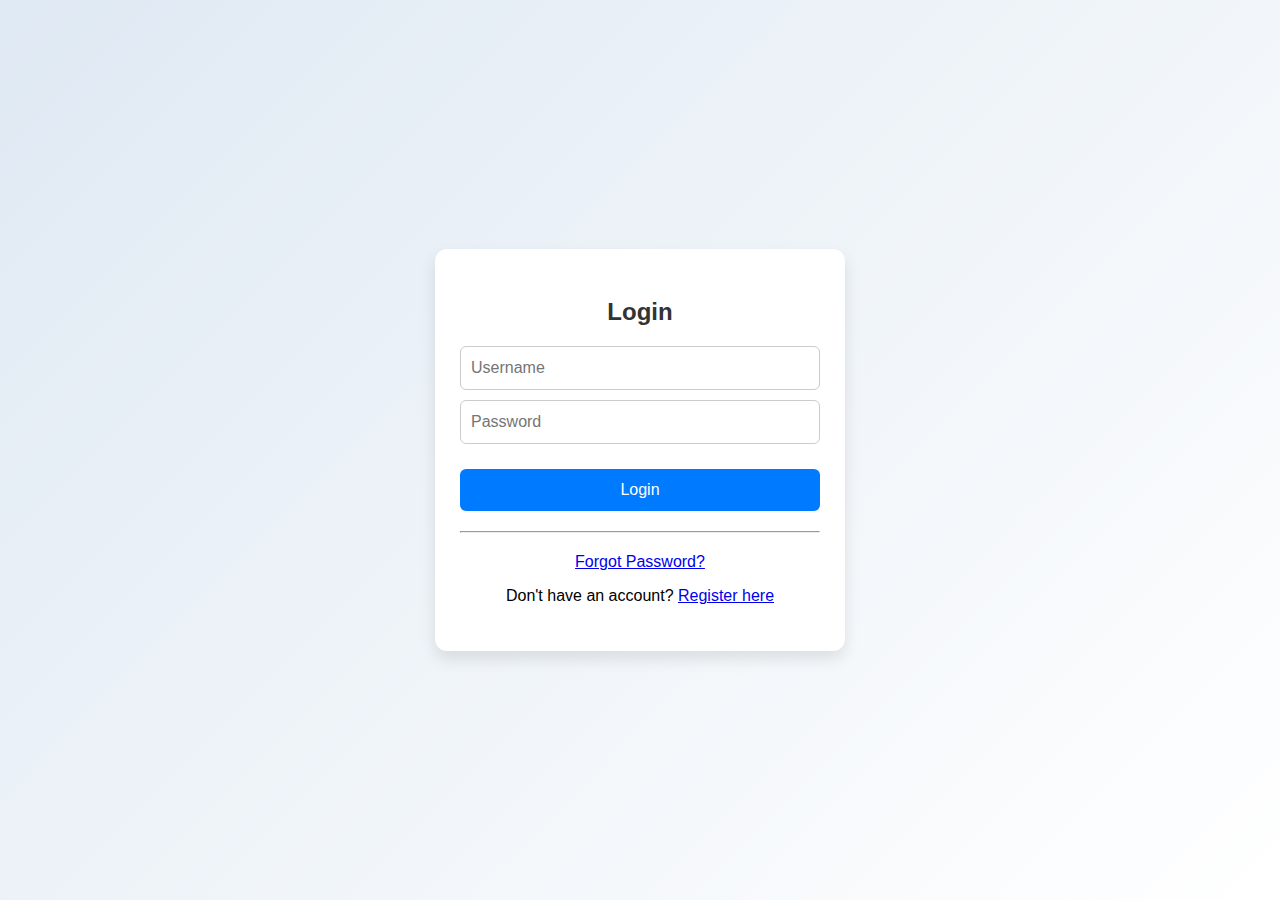
<file: online-exam-frontend/index.html>
<!DOCTYPE html>
<html lang="en">
<head>
    <meta charset="UTF-8">
    <title>Login - Online Exam App</title>
    <link rel="stylesheet" href="style.css">
</head>
<body>

    <div class="login-container">
        <h2>Login</h2>
        <input type="text" id="username" placeholder="Username" required>
        <input type="password" id="password" placeholder="Password" required>
        <button onclick="login()">Login</button>
        <p id="login-error" class="error"></p>

        <hr style="margin: 20px 0;">

        <p><a href="forgot_password.html">Forgot Password?</a></p>


        <!-- <p><a href="#" onclick="showForgotForm()">Forgot Password?</a></p>

        <div id="forgot-password-form" class="forgot-form">
            <input type="text" id="forgot-username" placeholder="Enter your username" />
            <button onclick="resetPassword()">Reset Password</button>
            <p id="forgot-status" class="error"></p>
        </div> -->

        <p>Don't have an account? <a href="register.html">Register here</a></p>

    </div>

    <script src="script.js"></script>
</body>
</html>
</file>
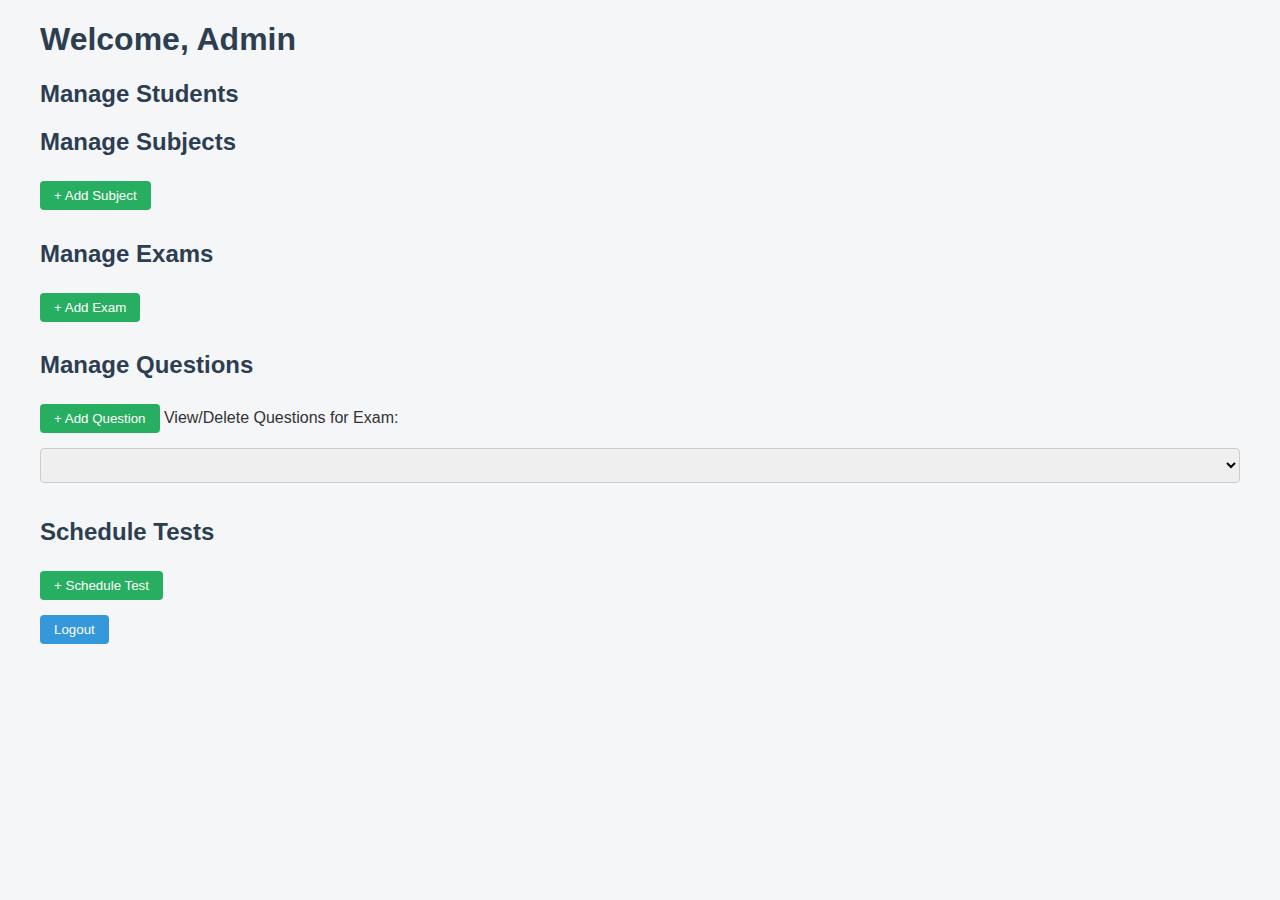
<file: online-exam-frontend/admin_dashboard.html>
<!DOCTYPE html>
<html lang="en">

<head>
    <meta charset="UTF-8" />
    <title>Admin Dashboard</title>
    <link rel="stylesheet" href="admin_style.css" />
</head>

<body>
    <div class="dashboard-container">
        <h1>Welcome, Admin</h1>

        <!-- Students -->
        <h2>Manage Students</h2>
        <div id="students-list"></div>

        <!-- Subjects -->
        <h2>Manage Subjects</h2>
        <button class="toggle-button" onclick="toggleSection('add-subject')">+ Add Subject</button>
        <div id="add-subject" class="form-section hidden">
            <form id="add-subject-form">
                <input type="text" id="new-subject-name" placeholder="Subject Name" required />
                <button type="submit">Add Subject</button>
            </form>
        </div>
        <div id="subjects-list"></div>

        <!-- Exams -->
        <h2>Manage Exams</h2>
        <button class="toggle-button" onclick="toggleSection('add-exam')">+ Add Exam</button>
        <div id="add-exam" class="form-section hidden">
            <form id="add-exam-form">
                <input type="text" id="exam-name" placeholder="Exam Name" required />
                <input type="datetime-local" id="exam-date" required />
                <input type="number" id="duration" placeholder="Duration (mins)" required />
                <select id="subject-select" required></select>
                <button type="submit">Add Exam</button>
            </form>
        </div>
        <div id="exams-list"></div>

        <!-- Questions -->
        <h2>Manage Questions</h2>
        <button class="toggle-button" onclick="toggleSection('add-question')">+ Add Question</button>
        <div id="add-question" class="form-section hidden">
            <form id="questionForm">
                <input type="text" id="questionText" placeholder="Question Text" required />
                <input type="text" id="optionA" placeholder="Option A" required />
                <input type="text" id="optionB" placeholder="Option B" required />
                <input type="text" id="optionC" placeholder="Option C" required />
                <input type="text" id="optionD" placeholder="Option D" required />
                <input type="text" id="correctOption" placeholder="Correct Option (A/B/C/D)" required />
                <select id="examId" required></select>
                <select id="question-subject-select" required></select>
                <button type="submit">Add Question</button>
            </form>
        </div>

        <label for="exam-question-select">View/Delete Questions for Exam:</label>
        <select id="exam-question-select"></select>
        <div id="questions-list"></div>

        <!-- Scheduling -->
        <h2>Schedule Tests</h2>
        <button class="toggle-button" onclick="toggleSection('schedule-test')">+ Schedule Test</button>
        <div id="schedule-test" class="form-section hidden">
            <form id="schedule-form">
                <label>Student:</label>
                <select id="schedule-student-select" required></select>
                <label>Exam:</label>
                <select id="schedule-exam-select" required></select>
                <input type="datetime-local" id="schedule-datetime" required />
                <button type="submit">Schedule</button>
            </form>
        </div>
        <div id="scheduled-tests-list"></div>
        <button onclick="logout()">Logout</button>

    </div>

    <script src="admin_script.js"></script>
</body>

</html>
</file>
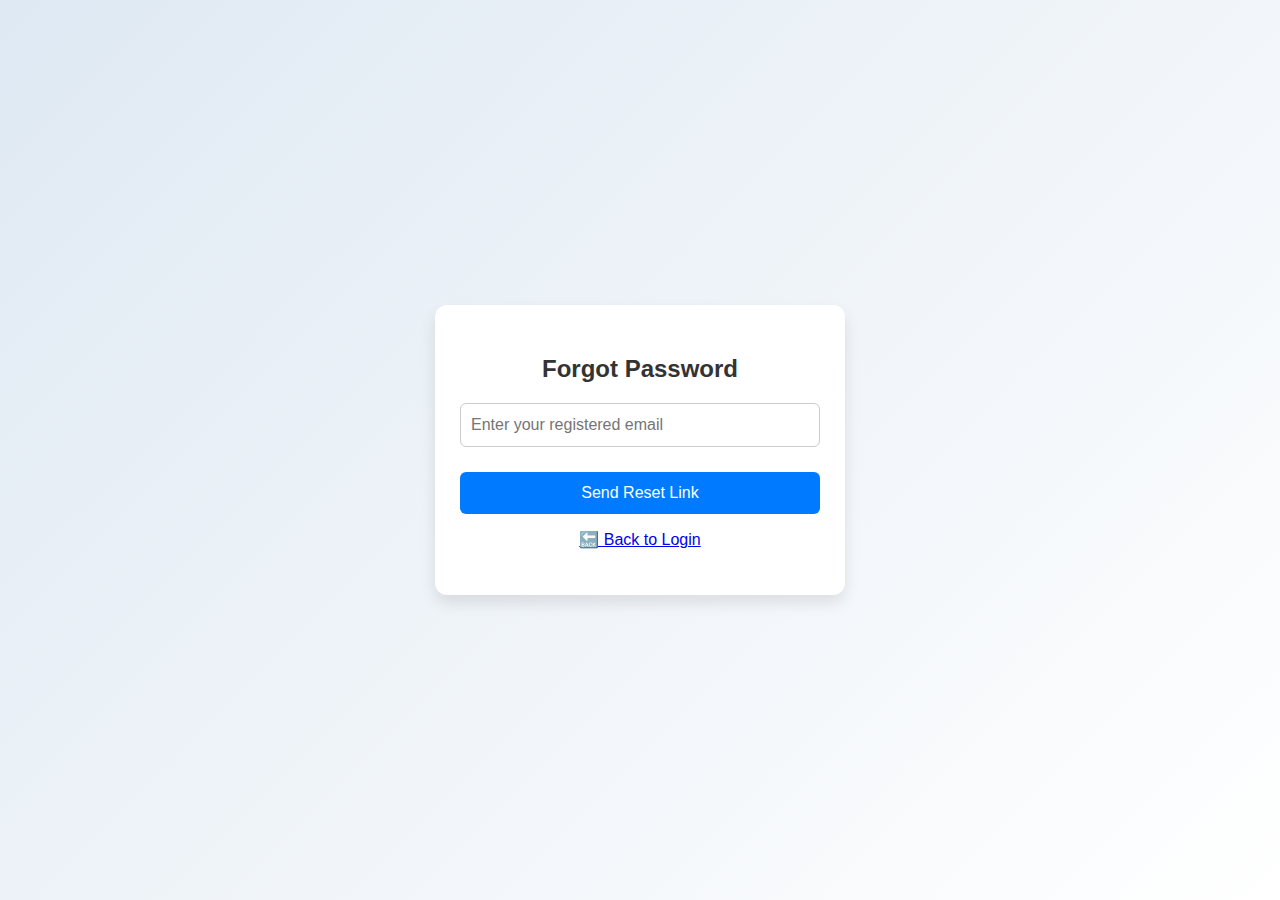
<file: online-exam-frontend/forgot_password.html>
<!DOCTYPE html>
<html lang="en">
<head>
  <meta charset="UTF-8" />
  <title>Forgot Password</title>
  <link rel="stylesheet" href="style.css" />
</head>
<body>
  <div class="login-container">
    <h2>Forgot Password</h2>
    <input type="email" id="forgot-email" placeholder="Enter your registered email" required />
    <button onclick="sendResetEmail()">Send Reset Link</button>
    <p id="forgot-status" class="error"></p>
    <p><a href="index.html">🔙 Back to Login</a></p>
  </div>

  <script>
    function sendResetEmail() {
      const email = document.getElementById("forgot-email").value;
      const status = document.getElementById("forgot-status");

      if (!email) {
        status.innerText = "Please enter your email.";
        return;
      }

      fetch('http://localhost:8080/forgot-password?email=' + encodeURIComponent(email), {
        method: 'POST'
      })
        .then(res => {
          if (res.ok) {
            status.style.color = "green";
            status.innerText = "Reset link sent! Please check your email.";
          } else {
            return res.text().then(msg => { throw new Error(msg); });
          }
        })
        .catch(err => {
          console.error("Error:", err);
          status.style.color = "red";
          status.innerText = err.message || "Something went wrong.";
        });
    }
  </script>
</body>
</html>
</file>
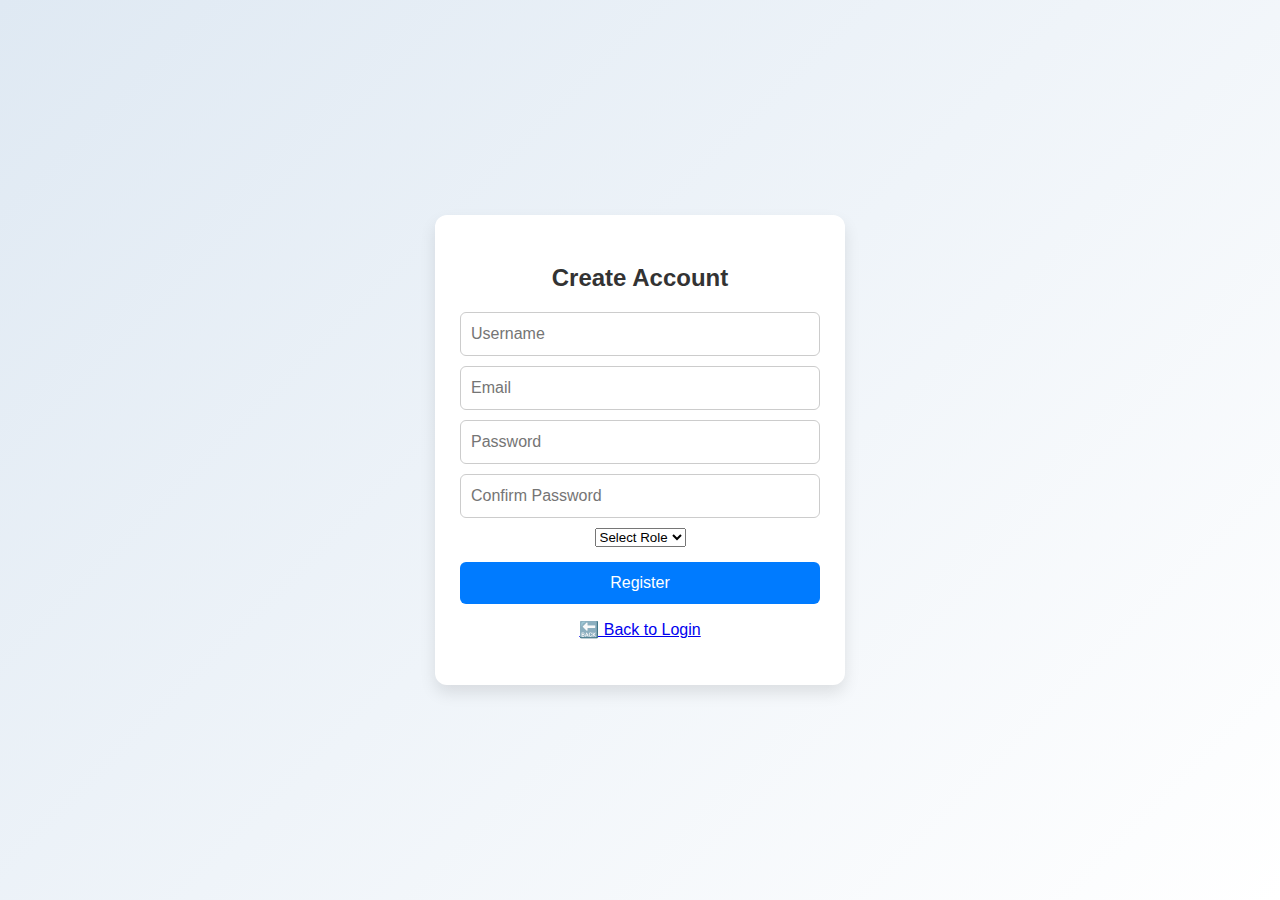
<file: online-exam-frontend/register.html>
<!DOCTYPE html>
<html lang="en">
<head>
  <meta charset="UTF-8" />
  <title>Register - Online Exam App</title>
  <link rel="stylesheet" href="style.css" />
</head>
<body>
  <div class="login-container">
    <h2>Create Account</h2>

    <form id="register-form">
      <input type="text" id="username" placeholder="Username" required />
      <input type="email" id="email" placeholder="Email" />
      <input type="password" id="password" placeholder="Password" required />
      <input type="password" id="confirm-password" placeholder="Confirm Password" required />

      <select id="role" onchange="toggleStudentFields()" required>
        <option value="">Select Role</option>
        <option value="STUDENT">Student</option>
        <option value="ADMIN">Admin</option>
      </select>

      <div id="student-fields" style="display: none;">
        <input type="text" id="name" placeholder="Full Name"/>
        <input type="text" id="usn" placeholder="USN" />
      </div>

      <button type="submit">Register</button>
      <p id="register-status" class="error"></p>
    </form>

    <p><a href="index.html">🔙 Back to Login</a></p>
  </div>

  <script src="register.js"></script>
</body>
</html>
</file>
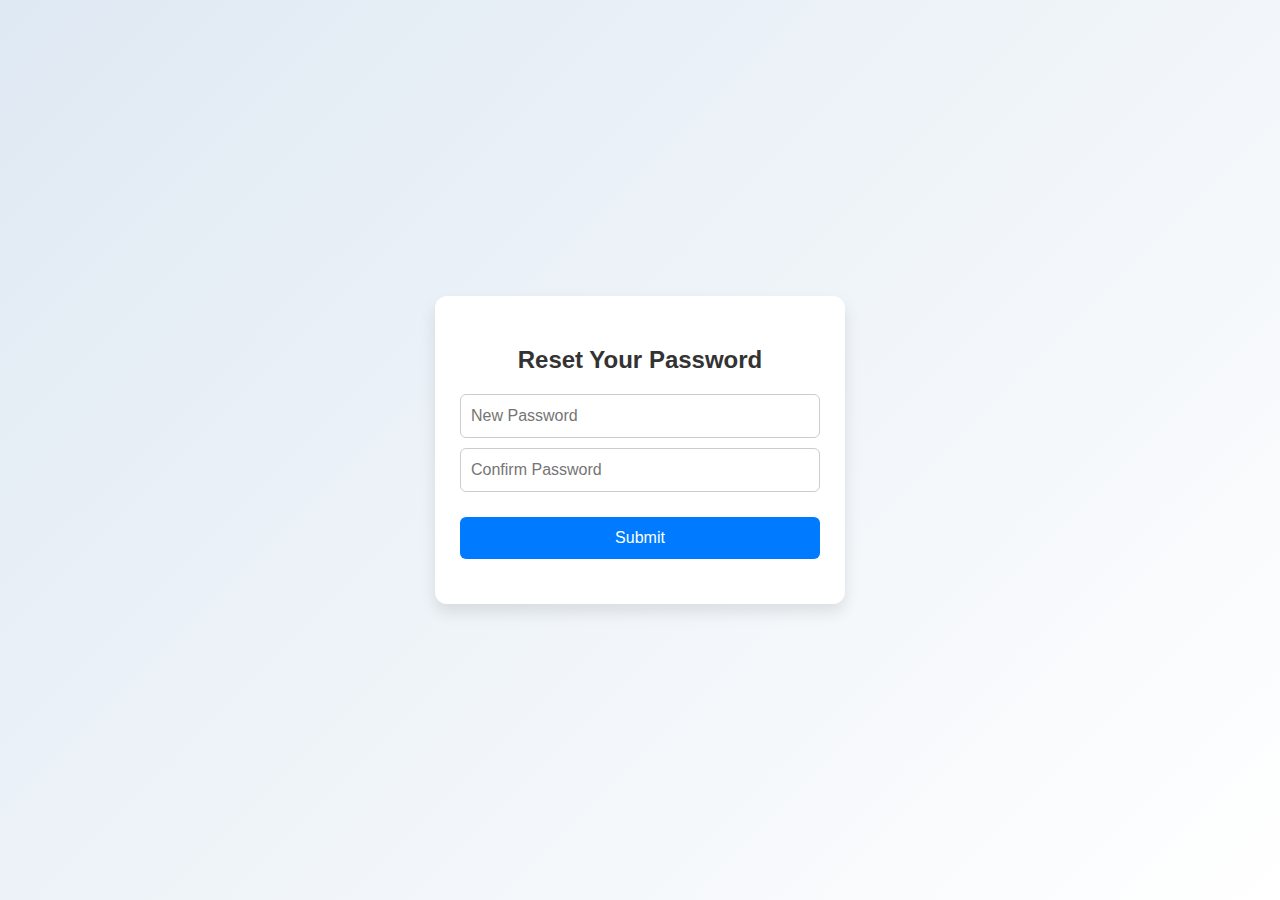
<file: online-exam-frontend/reset_password.html>
<!DOCTYPE html>
<html lang="en">
<head>
  <meta charset="UTF-8" />
  <title>Reset Password</title>
  <link rel="stylesheet" href="style.css" />
</head>
<body>
  <div class="login-container">
    <h2>Reset Your Password</h2>
    <input type="password" id="new-password" placeholder="New Password" required />
    <input type="password" id="confirm-password" placeholder="Confirm Password" required />
    <button onclick="resetPassword()">Submit</button>
    <p id="reset-status" class="error"></p>
  </div>

  <script>
    function getQueryParam(param) {
      const urlParams = new URLSearchParams(window.location.search);
      return urlParams.get(param);
    }

    function resetPassword() {
      const newPassword = document.getElementById("new-password").value;
      const confirmPassword = document.getElementById("confirm-password").value;
      const status = document.getElementById("reset-status");
      const token = getQueryParam("token");

      if (!newPassword || !confirmPassword) {
        status.innerText = "Please fill out all fields.";
        return;
      }

      if (newPassword !== confirmPassword) {
        status.innerText = "Passwords do not match.";
        return;
      }

      fetch(`http://localhost:8080/reset-password?token=${token}&newPassword=${newPassword}`, {
        method: "POST"
      })
        .then(res => {
          if (res.ok) {
            status.style.color = "green";
            status.innerText = "Password reset successful! You can now log in.";
            setTimeout(() => {
              window.location.href = "index.html";
            }, 2000);
          } else {
            return res.text().then(msg => { throw new Error(msg); });
          }
        })
        .catch(err => {
          console.error("Error:", err);
          status.style.color = "red";
          status.innerText = err.message || "Something went wrong.";
        });
    }
  </script>
</body>
</html>
</file>
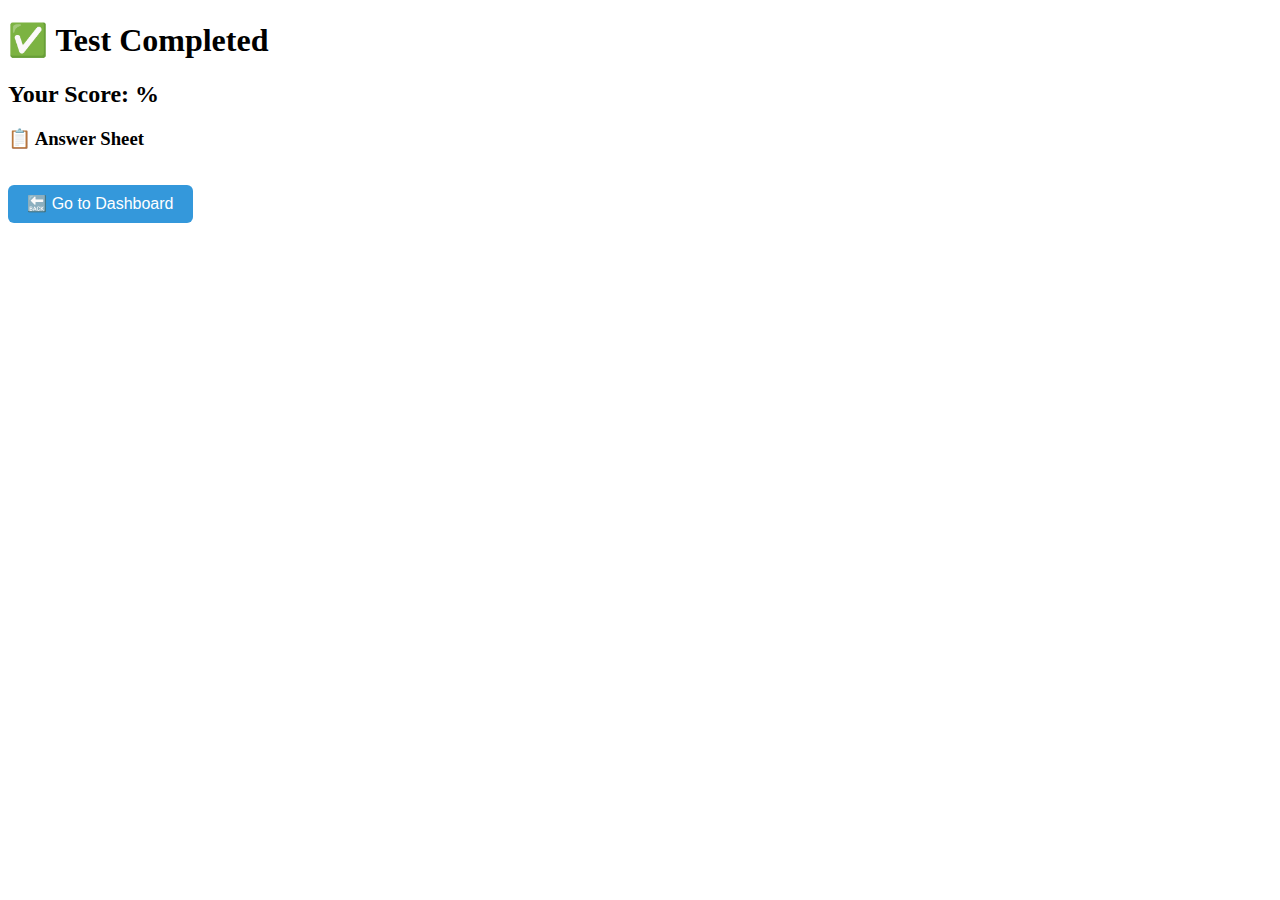
<file: online-exam-frontend/score.html>
<!DOCTYPE html>
<html>
<head>
  <title>Test Results</title>
  <link rel="stylesheet" href="style1.css">
</head>
<body>
  <div class="container">
    <h1>✅ Test Completed</h1>
    <h2>Your Score: <span id="score-display">--</span>%</h2>

    <h3>📋 Answer Sheet</h3>
    <div id="review-container" class="content-box"></div>

    <button class="primary-btn" onclick="window.location.href='student_dashboard.html'">🔙 Go to Dashboard</button>
  </div>

  <script>
    const score = localStorage.getItem("lastScore");
    const answers = JSON.parse(localStorage.getItem("answerSheet") || "[]");

    document.getElementById("score-display").innerText = score;

    const container = document.getElementById("review-container");
    answers.forEach((entry, index) => {
      const div = document.createElement("div");
      div.innerHTML = `
        <p><strong>Q${index + 1}:</strong> ${entry.questionText}</p>
        <p>Your Answer: <strong>${entry.selectedOption || '❌ Skipped'}</strong></p>
        <p>Correct Answer: <strong>${entry.correctOption}</strong></p>
        <p style="color:${entry.isCorrect ? 'green' : 'red'};">
          ${entry.isCorrect ? '✅ Correct' : '❌ Incorrect'}
        </p>
        <hr>
      `;
      container.appendChild(div);
    });
  </script>
</body>
</html>
</file>
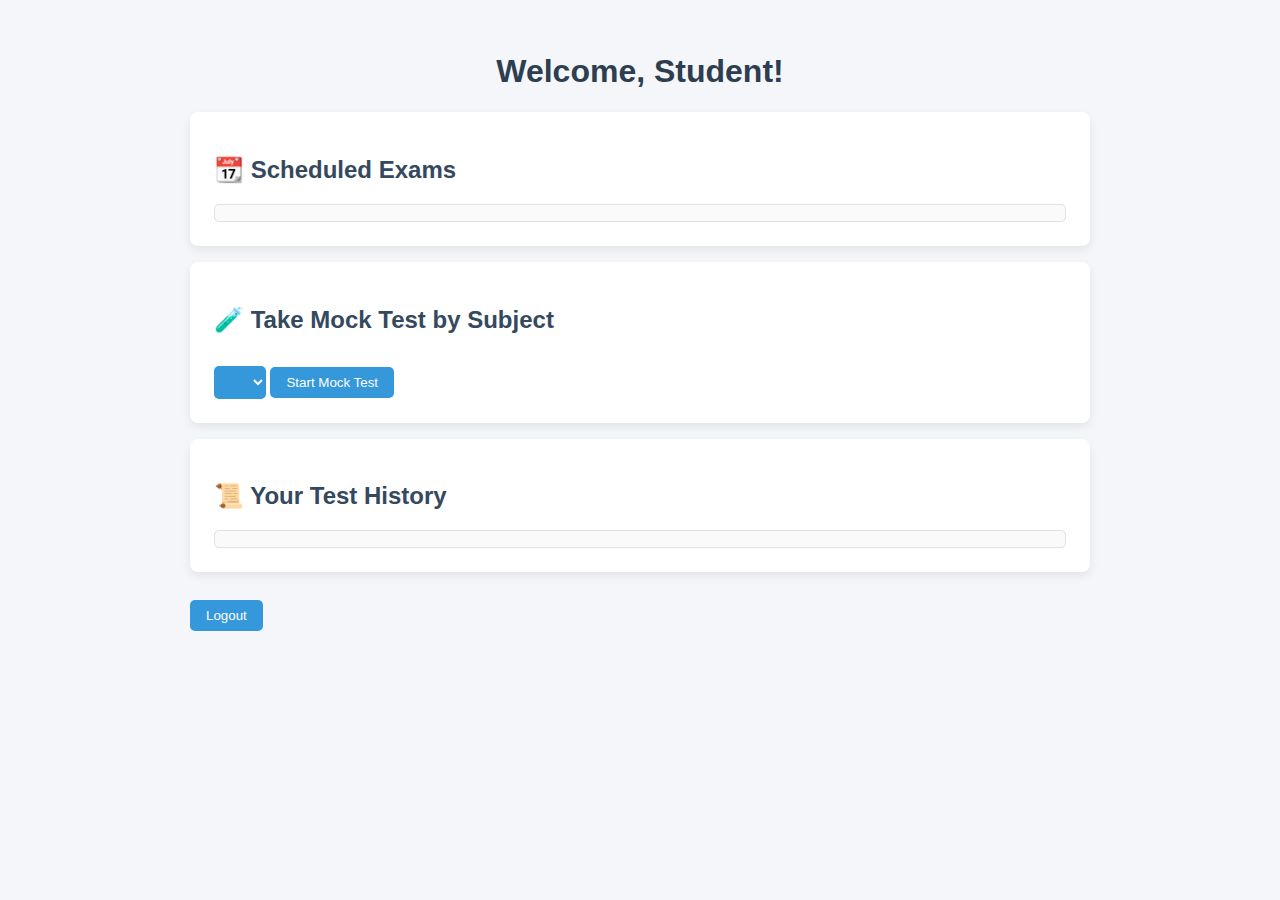
<file: online-exam-frontend/student_dashboard.html>
<!DOCTYPE html>
<html lang="en">
<head>
  <meta charset="UTF-8" />
  <title>Student Dashboard</title>
  <link rel="stylesheet" href="student_style.css" />
</head>
<body>
  <div class="container">
    <h1>Welcome, Student!</h1>

    <section class="card">
      <h2>📆 Scheduled Exams</h2>
      <div id="scheduled-tests-list" class="content-box"></div>
    </section>

    <section class="card">
      <h2>🧪 Take Mock Test by Subject</h2>
      <select id="mock-subject-select"></select>
      <button class="primary-btn" onclick="startMockTest()">Start Mock Test</button>
    </section>

    <section class="card">
      <h2>📜 Your Test History</h2>
      <div id="test-history-list" class="content-box"></div>
    </section>
    <button onclick="logout()">Logout</button>

  </div>

  <script src="script.js"></script>
</body>
</html>
</file>
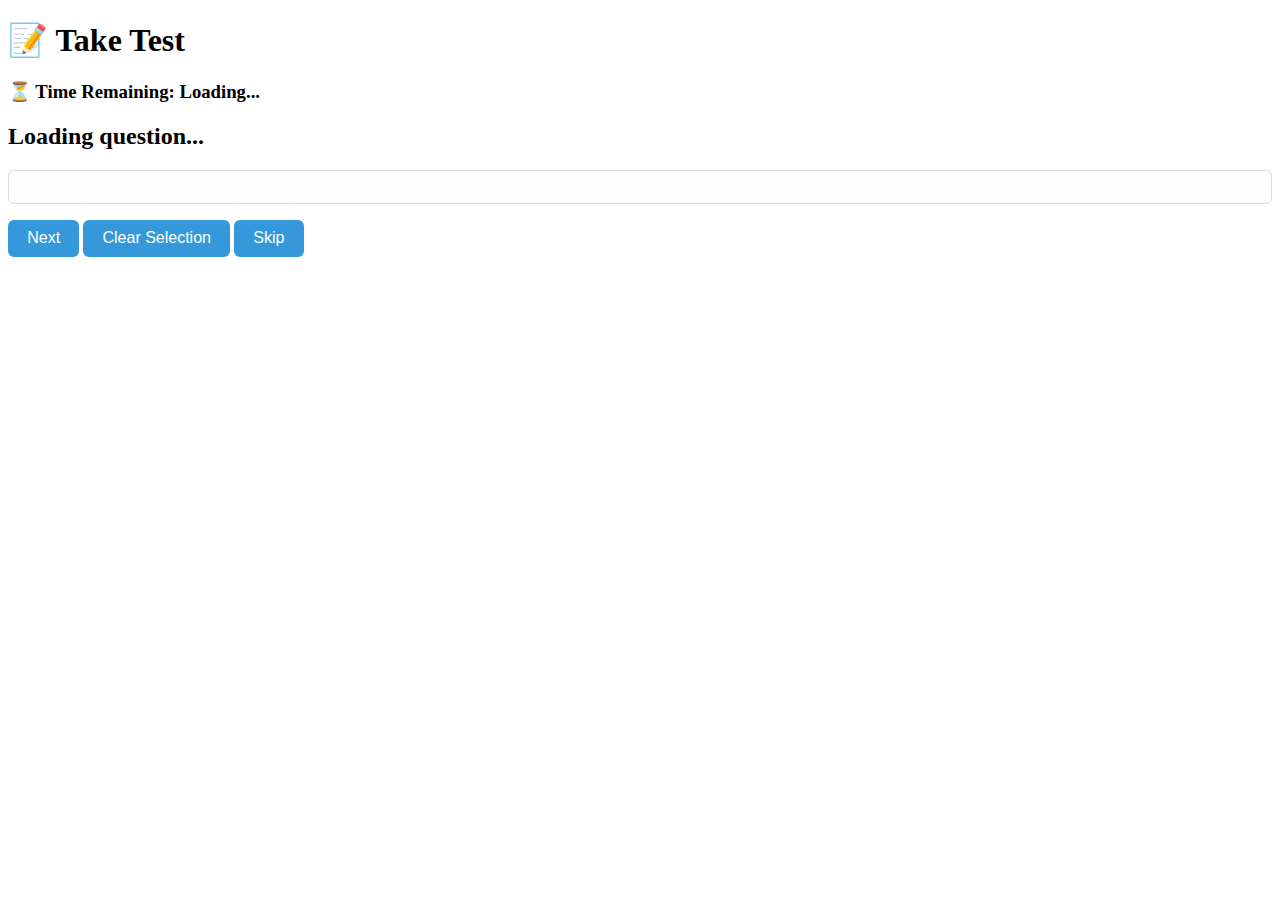
<file: online-exam-frontend/take_test.html>
<!DOCTYPE html>
<html lang="en">
<head>
  <meta charset="UTF-8" />
  <title>Take Test</title>
  <link rel="stylesheet" href="style1.css" />
</head>
<body>
  <div class="container">
    <h1>📝 Take Test</h1>
    <h3>⏳ Time Remaining: <span id="timer">Loading...</span></h3>

    <div id="test-container" class="card">
      <h2 id="question-text">Loading question...</h2>
      <div id="options" class="options-box"></div>
      <button class="primary-btn" id="next-button" onclick="nextQuestion()">Next</button>
      <button class="primary-btn" onclick="clearSelection()">Clear Selection</button>
      <button class="primary-btn" onclick="skipQuestion()">Skip</button>
    </div>
  </div>

  <script src="script.js"></script>
</body>
</html>
</file>
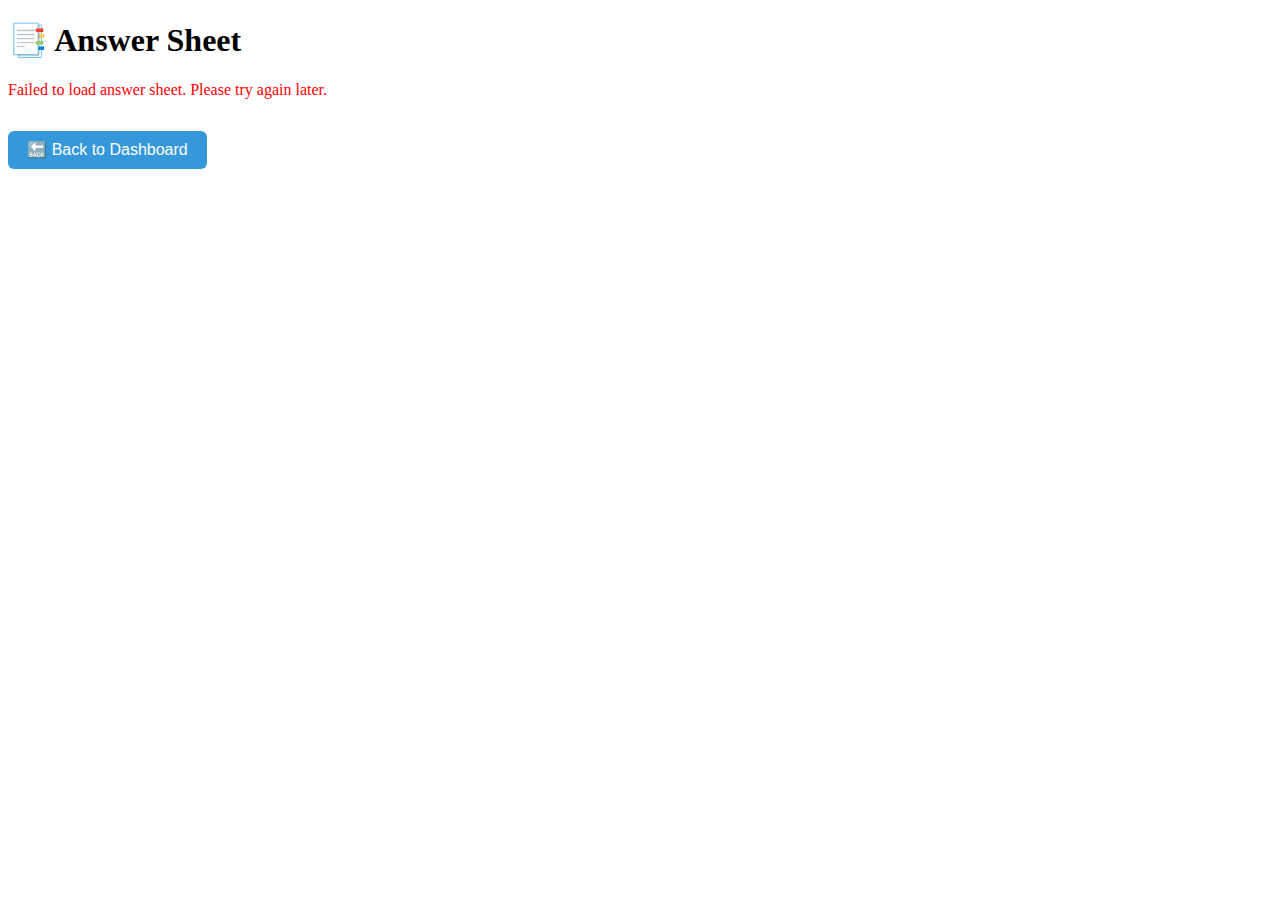
<file: online-exam-frontend/view_answers.html>
<!DOCTYPE html>
<html lang="en">
<head>
    <meta charset="UTF-8">
    <title>Answer Sheet</title>
    <link rel="stylesheet" href="style1.css">
</head>
<body>
    <div class="container">
        <h1>📑 Answer Sheet</h1>
        <div id="answer-sheet" class="content-box"></div>
        <button class="primary-btn" onclick="window.location.href='student_dashboard.html'">🔙 Back to Dashboard</button>
    </div>

    <script src="script.js"></script>
</body>
</html>
</file>
<file: online-exam-frontend/style.css>
/* ========== Improved Login Page Styles ========== */
body {
    font-family: 'Segoe UI', Tahoma, Geneva, Verdana, sans-serif;
    background: linear-gradient(135deg, #dfe9f3, #ffffff);
    margin: 0;
    padding: 0;
    display: flex;
    height: 100vh;
    justify-content: center;
    align-items: center;
}

.login-container {
    background-color: #fff;
    padding: 30px 25px;
    width: 100%;
    max-width: 360px;
    border-radius: 12px;
    box-shadow: 0 8px 16px rgba(0,0,0,0.1);
    text-align: center;
    animation: fadeIn 0.5s ease-in-out;
}

.login-container h2 {
    margin-bottom: 20px;
    color: #333;
}

.login-container input {
    display: block;
    width: 100%;
    padding: 12px 10px;
    margin: 10px 0;
    font-size: 1rem;
    border: 1px solid #ccc;
    border-radius: 6px;
    box-sizing: border-box;
    transition: border-color 0.3s ease;
}

.login-container input:focus {
    border-color: #007bff;
    outline: none;
}

.login-container button {
    width: 100%;
    padding: 12px;
    font-size: 1rem;
    background-color: #007bff;
    border: none;
    color: white;
    border-radius: 6px;
    cursor: pointer;
    margin-top: 15px;
    transition: background-color 0.3s ease;
}

.login-container button:hover {
    background-color: #0056b3;
}

.error {
    margin-top: 10px;
    color: red;
    font-size: 0.9rem;
}

/* Forgot Password section */
.forgot-form {
    display: none;
    margin-top: 15px;
}

.forgot-form input,
.forgot-form button {
    width: 90%;
    margin: 10px auto;
}

/* Optional fade-in animation */
@keyframes fadeIn {
    from { opacity: 0; transform: translateY(-10px); }
    to { opacity: 1; transform: translateY(0); }
}
</file>
<file: online-exam-frontend/admin_style.css>
body {
    font-family: Arial, sans-serif;
    margin: 20px;
    background-color: #f4f6f8;
    color: #333;
  }
  
  h1, h2, h3 {
    color: #2c3e50;
  }
  
  .dashboard-container {
    max-width: 1200px;
    margin: auto;
  }
  
  .card {
    background: white;
    padding: 15px;
    margin: 10px 0;
    border-radius: 5px;
    box-shadow: 0 2px 6px rgba(0, 0, 0, 0.1);
  }
  
  table {
    width: 100%;
    border-collapse: collapse;
    margin-top: 10px;
  }
  
  th, td {
    border: 1px solid #ccc;
    padding: 10px;
    text-align: left;
  }
  
  th {
    background-color: #2980b9;
    color: white;
  }
  
  button {
    background-color: #3498db;
    border: none;
    color: white;
    padding: 7px 14px;
    border-radius: 4px;
    cursor: pointer;
    margin-top: 5px;
  }
  
  button:hover {
    background-color: #2980b9;
  }
  
  button.danger {
    background-color: #e74c3c;
  }
  
  button.danger:hover {
    background-color: #c0392b;
  }
  
  input, select {
    width: 100%;
    padding: 8px;
    margin: 5px 0 15px 0;
    border: 1px solid #ccc;
    border-radius: 4px;
  }
  
  form {
    background: #fff;
    padding: 15px;
    border-radius: 5px;
    box-shadow: 0 2px 6px rgba(0, 0, 0, 0.1);
    margin-top: 10px;
  }
  
  .form-section.hidden {
    display: none;
  }
  
  .toggle-button {
    background-color: #27ae60;
    margin-bottom: 10px;
  }
  
  .toggle-button:hover {
    background-color: #1e8449;
  }
</file>
<file: online-exam-frontend/style1.css>
.options-box {
    margin-top: 1rem;
    padding: 1rem;
    background-color: #fdfdfd;
    border: 1px solid #dcdcdc;
    border-radius: 6px;
  }
  
  .primary-btn {
    background-color: #3498db;
    color: white;
    padding: 0.6rem 1.2rem;
    font-size: 1rem;
    margin-top: 1rem;
    border: none;
    border-radius: 6px;
    cursor: pointer;
  }
  
  .primary-btn:hover {
    background-color: #2c80b4;
  }
  
  hr {
    border: none;
    border-top: 1px solid #ccc;
    margin: 1rem 0;
  }
</file>
<file: online-exam-frontend/student_style.css>
body {
    font-family: 'Segoe UI', sans-serif;
    background-color: #f4f6f9;
    margin: 0;
    padding: 0;
  }
  
  .container {
    max-width: 900px;
    margin: auto;
    padding: 2rem;
  }
  
  h1 {
    text-align: center;
    color: #2c3e50;
  }
  
  h2 {
    color: #34495e;
  }
  
  .card {
    background-color: #ffffff;
    padding: 1.5rem;
    margin: 1rem 0;
    border-radius: 8px;
    box-shadow: 0 4px 10px rgba(0, 0, 0, 0.08);
  }
  
  .content-box {
    margin-top: 1rem;
    padding: 0.5rem 1rem;
    background-color: #fafafa;
    border: 1px solid #e1e1e1;
    border-radius: 5px;
  }
  
  button, select {
    padding: 0.5rem 1rem;
    margin-top: 0.75rem;
    border: none;
    border-radius: 5px;
    background-color: #3498db;
    color: white;
    cursor: pointer;
    font-weight: 500;
  }
  
  button:hover {
    background-color: #2980b9;
  }
  
  .submission-card {
    border-bottom: 1px solid #ddd;
    padding: 1rem 0;
  }
  
  .submission-card button {
    background-color: #27ae60;
  }
  
  .submission-card button:hover {
    background-color: #219150;
  }
</file>
